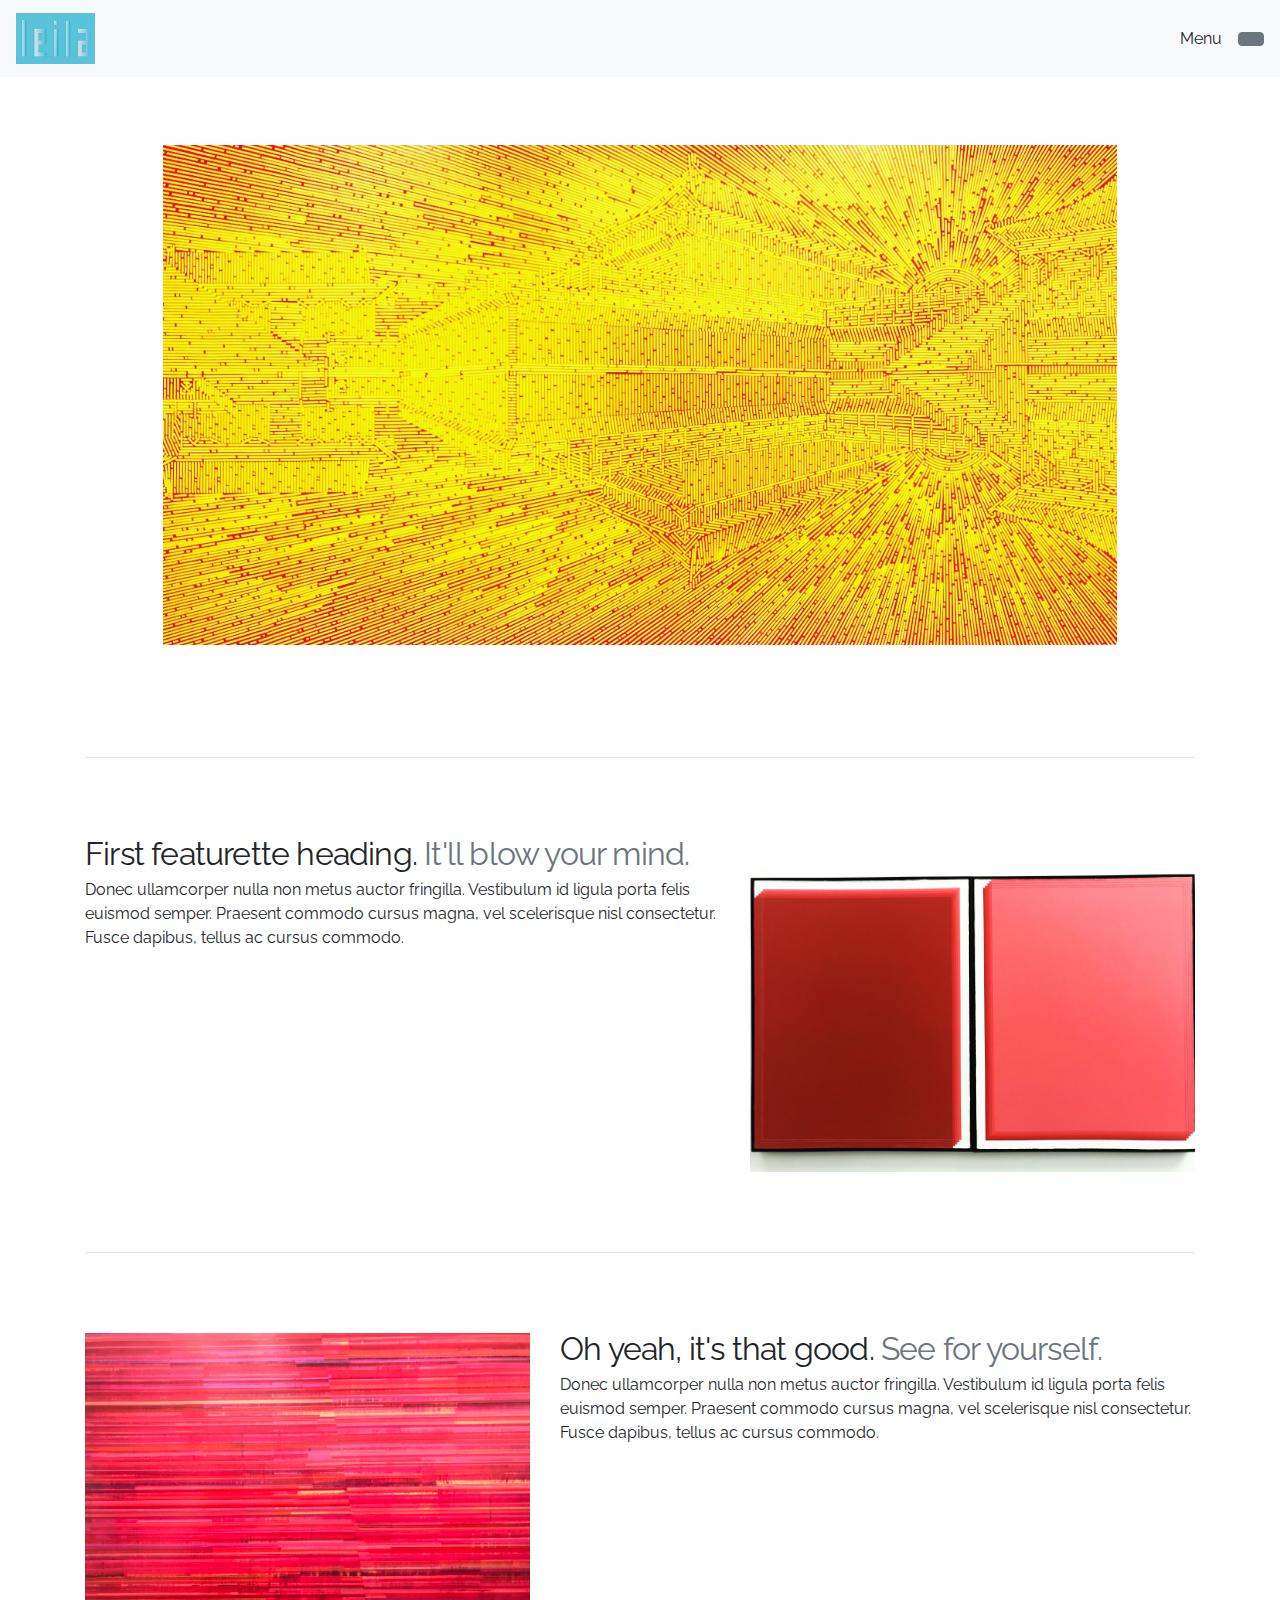
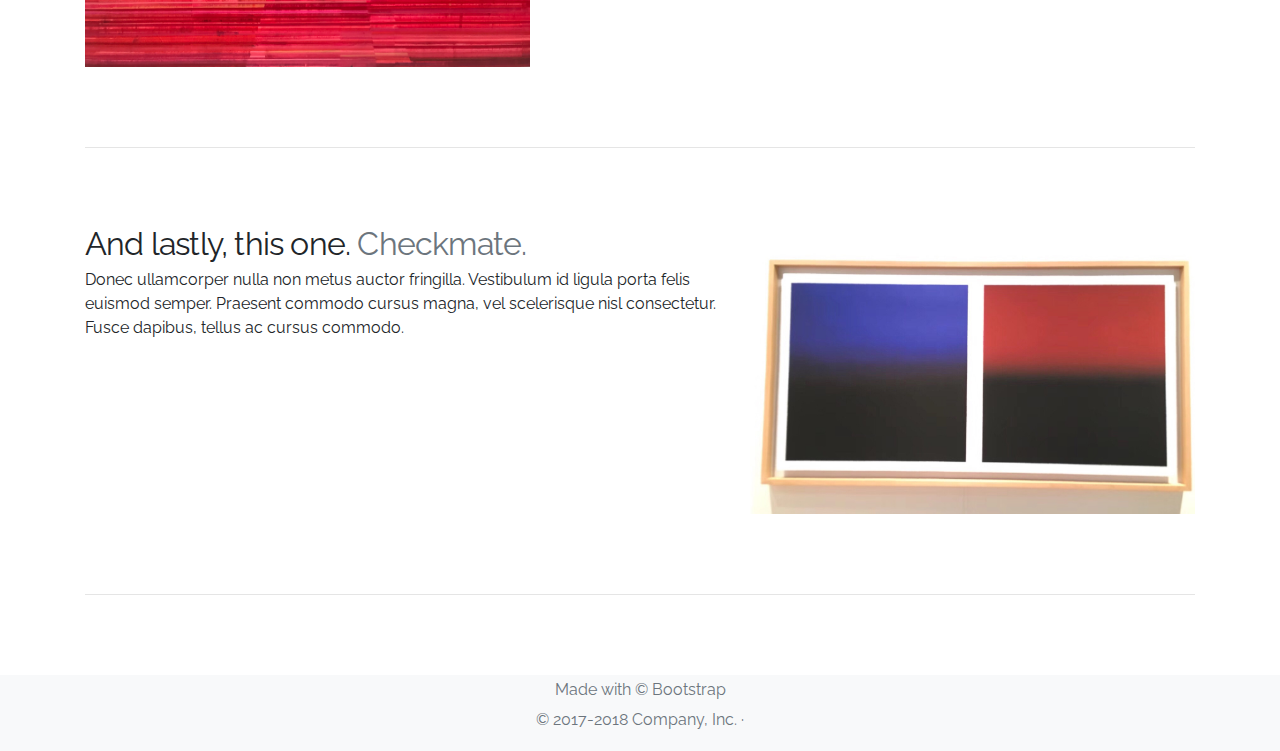
<file: index.html>
<!doctype html>
<html lang="en">
  <head>
    <!-- Required meta tags -->
    <meta charset="utf-8">
    <meta name="viewport" content="width=device-width, initial-scale=1, shrink-to-fit=no">
    <link rel="icon" href="img/favicon.ico">

    <link href="https://fonts.googleapis.com/css?family=Raleway" rel="stylesheet"> 
    <link rel="stylesheet" href="https://use.fontawesome.com/releases/v5.4.2/css/all.css" integrity="sha384-/rXc/GQVaYpyDdyxK+ecHPVYJSN9bmVFBvjA/9eOB+pb3F2w2N6fc5qB9Ew5yIns" crossorigin="anonymous">
    <link rel="stylesheet" href="css/bootstrap.min.css">
    <link rel="stylesheet" href="css/main.css">        

    <title>Leila Art</title>
  </head>
  <body>

    <header id="header">

      <nav class="navbar navbar-light bg-light">
        <div class=justify-content-left>
          <a class="navbar-brand" href="index.html"><img src="img/logo.jpg"></a>
        
        </div>

        <div id="navigation">
          <div class="dropdown">
            <a style="padding-right:12px;">Menu<a/>
            <button class="btn btn-secondary" type="button" data-toggle="dropdown">
              <i class="fas fa-bars"></i>
            </button>
            <div class="dropdown-menu dropdown-menu-right">
              <a class="dropdown-item" href="index.html">Home</a>
              <a class="dropdown-item" href="about.html">About</a>
              <a class="dropdown-item" href="services.html">Services</a>
              <a class="dropdown-item" href="contact.html">Contact</a>
              <!--<a class="dropdown-item" href="blog.html" id = "t2">Blog</a>-->
            </div>
          </div>
        </div>
      </nav>

    </header>

    <main role="main">

      <!-- banner image -->
      <section class="jumbotron text-center">
        <h1 class="jumbotron-heading">
          <img src="img/abstract2.jpg" class="img-fluid mx-auto image-restricted" alt="Abstract 2">
        </h1>
      </section>

      <!-- welcome text -->
      <!--
      <section class="jumbotron text-center">
        <div class="container">
          <h1 class="jumbotron-heading">Add welcome section</h1>
          <p class="lead text-muted">Welcome</p>
        </div>
      </section>
      -->

      <!-- featurettes -->
      <div class="container marketing">
        <hr class="featurette-divider">

        <div class="row featurette">
          <div class="col-md-7">
            <h2 class="featurette-heading-2">First featurette heading. <span class="text-muted">It'll blow your mind.</span></h2>
            <p>Donec ullamcorper nulla non metus auctor fringilla. Vestibulum id ligula porta felis euismod semper. Praesent commodo cursus magna, vel scelerisque nisl consectetur. Fusce dapibus, tellus ac cursus commodo.</p>
          </div>
          <div class="col-md-5">
            <img class="img-fluid mx-auto" src="img/abstract5.jpg" alt="Abstract 5">
          </div>
        </div>

        <hr class="featurette-divider">

        <div class="row featurette">
          <div class="col-md-7 order-md-2">
            <h2 class="featurette-heading-2">Oh yeah, it's that good. <span class="text-muted">See for yourself.</span></h2>
            <p>Donec ullamcorper nulla non metus auctor fringilla. Vestibulum id ligula porta felis euismod semper. Praesent commodo cursus magna, vel scelerisque nisl consectetur. Fusce dapibus, tellus ac cursus commodo.</p>
          </div>
          <div class="col-md-5 order-md-1">
            <img class="img-fluid mx-auto" src="img/abstract1.jpg" alt="Abstract 1">
          </div>
        </div>

        <hr class="featurette-divider">

        <div class="row featurette">
          <div class="col-md-7">
            <h2 class="featurette-heading-2">And lastly, this one. <span class="text-muted">Checkmate.</span></h2>
            <p>Donec ullamcorper nulla non metus auctor fringilla. Vestibulum id ligula porta felis euismod semper. Praesent commodo cursus magna, vel scelerisque nisl consectetur. Fusce dapibus, tellus ac cursus commodo.</p>
          </div>
          <div class="col-md-5">
            <img class="img-fluid mx-auto" src="img/abstract4.jpg" alt="Abstract 4">
          </div>
        </div>

        <hr class="featurette-divider">

        <!-- mailing list -->
        <!--
        <div>
          <form>
            <div class="form-group">
              <label for="subscribeEmail">Subscribe for updates</label>
              <div class="col-7 mailing-list-form">
                <input type="email" class="form-control" id="subscribeEmail" aria-describedby="emailHelp" placeholder="Enter email">
              </div>
              <small id="emailHelp" class="form-text text-muted">We'll never share your email with anyone else.</small>
            </div>
            <button type="submit" class="btn btn-primary">Submit</button>
          </form>
        </div>
      -->

      </div>

    </main>

    <footer class="footer text-muted bg-light">
        <div class="text-center">
          <!--<p class="float-right"><a href="#">Back to top</a></p>-->
          <p>
           Made with &copy; Bootstrap<br>&copy; 2017-2018 Company, Inc. &middot;
          </p>
        </div>
    </footer>
    
    <!-- jQuery first, then Popper.js, then Bootstrap JS -->
    <script src="https://code.jquery.com/jquery-3.3.1.min.js" integrity="sha256-FgpCb/KJQlLNfOu91ta32o/NMZxltwRo8QtmkMRdAu8=" crossorigin="anonymous"></script>
    <script src="https://cdnjs.cloudflare.com/ajax/libs/popper.js/1.14.3/umd/popper.min.js" integrity="sha384-ZMP7rVo3mIykV+2+9J3UJ46jBk0WLaUAdn689aCwoqbBJiSnjAK/l8WvCWPIPm49" crossorigin="anonymous"></script>
    <script src="https://stackpath.bootstrapcdn.com/bootstrap/4.1.3/js/bootstrap.min.js" integrity="sha384-ChfqqxuZUCnJSK3+MXmPNIyE6ZbWh2IMqE241rYiqJxyMiZ6OW/JmZQ5stwEULTy" crossorigin="anonymous"></script>
    <script src="main.js"></script>
    
  </body>
</html>
</file>
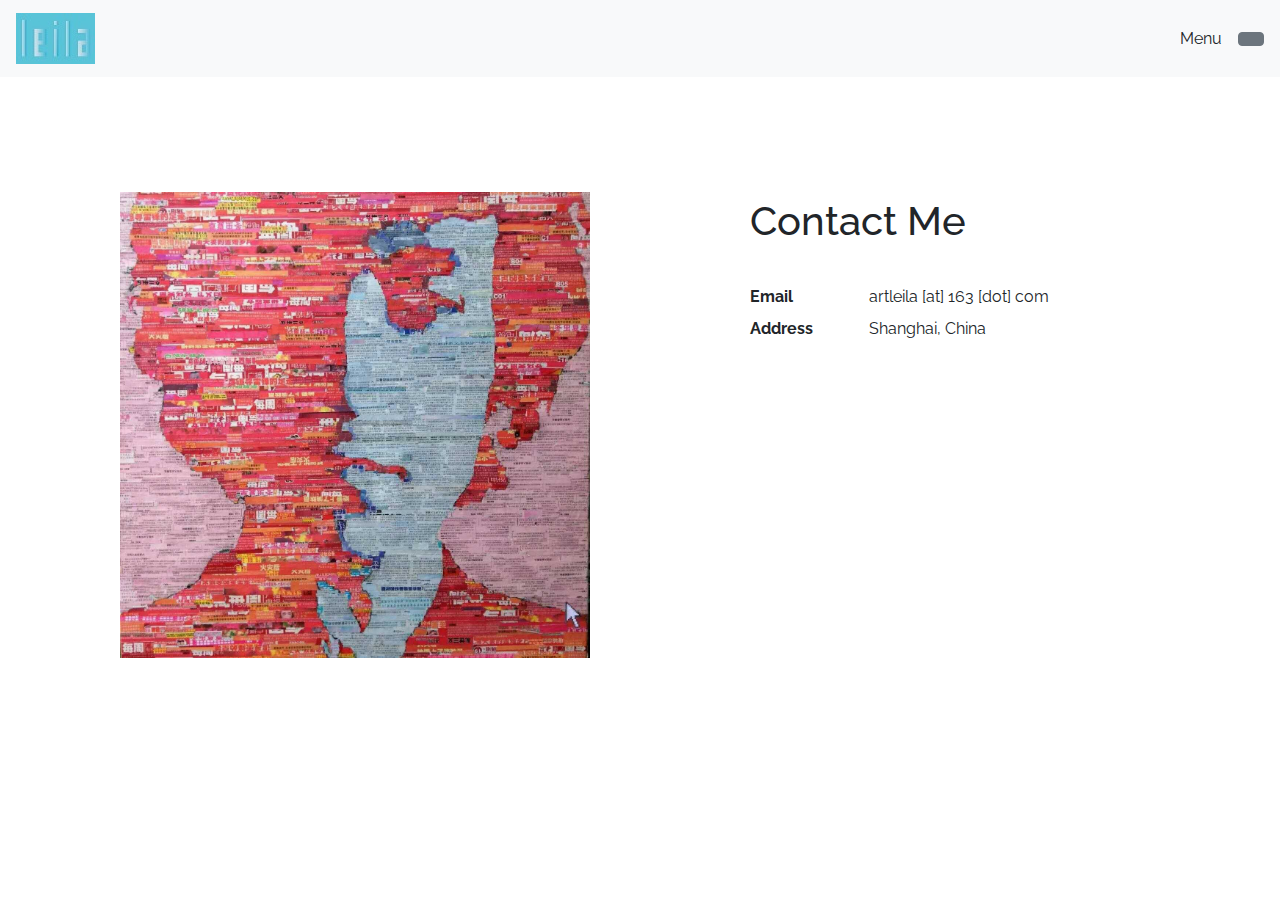
<file: contact.html>
<!doctype html>
<html lang="en">
  <head>
    <!-- Required meta tags -->
    <meta charset="utf-8">
    <meta name="viewport" content="width=device-width, initial-scale=1, shrink-to-fit=no">
    <link rel="icon" href="img/favicon.ico">

    <link href="https://fonts.googleapis.com/css?family=Raleway" rel="stylesheet"> 
    <link rel="stylesheet" href="https://use.fontawesome.com/releases/v5.4.2/css/all.css" integrity="sha384-/rXc/GQVaYpyDdyxK+ecHPVYJSN9bmVFBvjA/9eOB+pb3F2w2N6fc5qB9Ew5yIns" crossorigin="anonymous">
    <link rel="stylesheet" href="css/bootstrap.min.css">
    <link rel="stylesheet" href="css/main.css">    

    <title>Leila Art - Contact Me</title>
  </head>
  <body>

    <header id="header">

      <nav class="navbar navbar-light bg-light">
        <div class=justify-content-left>
          <a class="navbar-brand" href="index.html"><img src="img/logo.jpg"></a>
          
        </div>

        <div id="navigation">
          <div class="dropdown">
            <a style="padding-right:12px;">Menu<a/>
            <button class="btn btn-secondary" type="button" data-toggle="dropdown">
              <i class="fas fa-bars"></i>
            </button>
            <div class="dropdown-menu dropdown-menu-right">
              <a class="dropdown-item" href="index.html">Home</a>
              <a class="dropdown-item" href="about.html">About</a>
              <a class="dropdown-item" href="services.html">Services</a>
              <a class="dropdown-item active" href="contact.html">Contact</a>
              <!--<a class="dropdown-item" href="blog.html" id = "t2">Blog</a>-->
            </div>
          </div>
        </div>
      </nav>

    </header>

    <!-- CONTENT -->
    <main role="main">
      <div class="container">
        <div class="row vert-buffer">
          
          <div class="col-md-6 order-md-1">
            <img src="img/abstract3.jpg" class="img-fluid mx-auto" style="padding:35px;" alt="Abstract 3">
          </div>

          <div class="col-md-1 order-md-2">
          </div>

          <div class="col-md-5 order-md-3">
            
            <h1 style="margin-bottom:40px;margin-top:40px">Contact Me</h1>

            <dl class="row">
              <dt class="col-sm-3">Email</dt>
              <dd class="col-sm-9">&#97;&#114;&#116;&#108;&#101;&#105;&#108;&#97;&#32;&#91;&#97;&#116;&#93;&#32;&#49;&#54;&#51;&#32;&#91;&#100;&#111;&#116;&#93;&#32;&#99;&#111;&#109;</dd>

              <dt class="col-sm-3">Address</dt>
              <dd class="col-sm-9">Shanghai, China</dd>

              <!--<dt class="col-sm-3">Nested List</dt>
              <dd class="col-sm-9">
                <dl class="row">
                  <dt class="col-sm-4">Nested definition list</dt>
                  <dd class="col-sm-8">Aenean posuere, tortor sed cursus feugiat, nunc augue blandit nunc.</dd>
                </dl>
              </dd>
              -->
            </dl>
          
          </div>          

        </div>
      </div>

    </main>

    <!-- Optional JavaScript -->
    <!-- jQuery first, then Popper.js, then Bootstrap JS -->
    <script src="https://code.jquery.com/jquery-3.3.1.min.js" integrity="sha256-FgpCb/KJQlLNfOu91ta32o/NMZxltwRo8QtmkMRdAu8=" crossorigin="anonymous"></script>
    <script src="https://cdnjs.cloudflare.com/ajax/libs/popper.js/1.14.3/umd/popper.min.js" integrity="sha384-ZMP7rVo3mIykV+2+9J3UJ46jBk0WLaUAdn689aCwoqbBJiSnjAK/l8WvCWPIPm49" crossorigin="anonymous"></script>
    <script src="https://stackpath.bootstrapcdn.com/bootstrap/4.1.3/js/bootstrap.min.js" integrity="sha384-ChfqqxuZUCnJSK3+MXmPNIyE6ZbWh2IMqE241rYiqJxyMiZ6OW/JmZQ5stwEULTy" crossorigin="anonymous"></script>
    <script src="main.js"></script>
  </body>
</html>
</file>
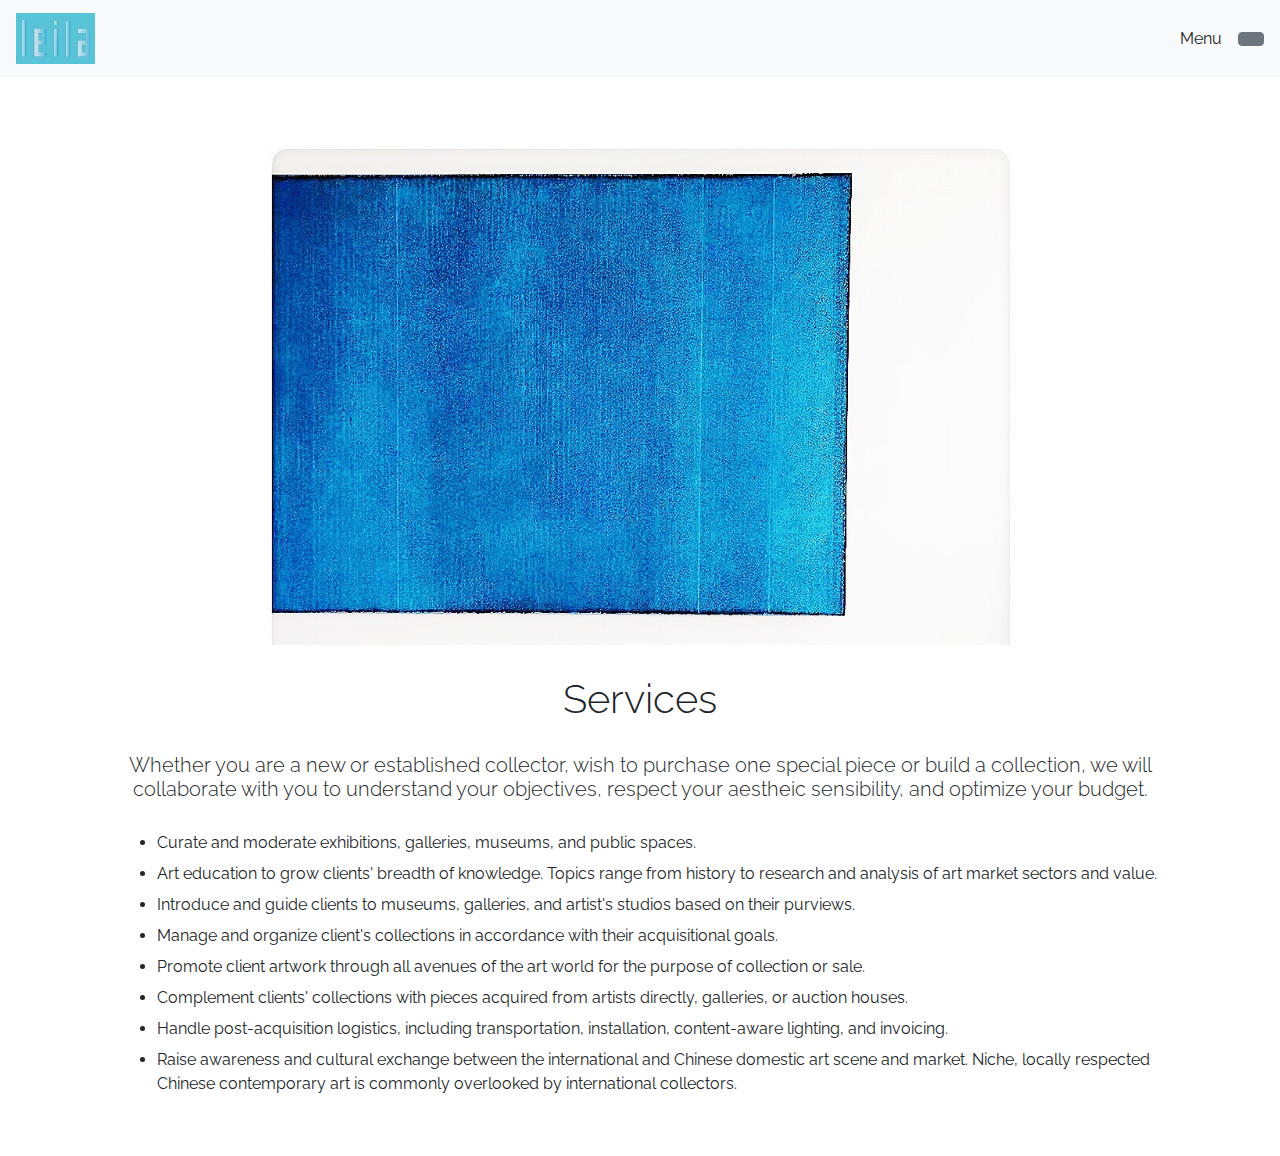
<file: services.html>
<!doctype html>
<html lang="en">
  <head>
    <!-- Required meta tags -->
    <meta charset="utf-8">
    <meta name="viewport" content="width=device-width, initial-scale=1, shrink-to-fit=no">
    <link rel="icon" href="img/favicon.ico">

    <link href="https://fonts.googleapis.com/css?family=Raleway" rel="stylesheet"> 
    <link rel="stylesheet" href="https://use.fontawesome.com/releases/v5.4.2/css/all.css" integrity="sha384-/rXc/GQVaYpyDdyxK+ecHPVYJSN9bmVFBvjA/9eOB+pb3F2w2N6fc5qB9Ew5yIns" crossorigin="anonymous">
    <link rel="stylesheet" href="css/bootstrap.min.css">
    <link rel="stylesheet" href="css/main.css">    

    <title>Leila Art - Services</title>
  </head>
  <body>

    <header id="header">

      <nav class="navbar navbar-light bg-light">
        <div class=justify-content-left>
          <a class="navbar-brand" href="index.html"><img src="img/logo.jpg"></a>
          
        </div>

        <div id="navigation">
          <div class="dropdown">
            <a style="padding-right:12px;">Menu<a/>
            <button class="btn btn-secondary" type="button" data-toggle="dropdown">
              <i class="fas fa-bars"></i>
            </button>
            <div class="dropdown-menu dropdown-menu-right">
              <a class="dropdown-item" href="index.html">Home</a>
              <a class="dropdown-item" href="about.html">About</a>
              <a class="dropdown-item active" href="services.html">Services</a>
              <a class="dropdown-item" href="contact.html">Contact</a>
              <!--<a class="dropdown-item" href="blog.html" id = "t2">Blog</a>-->
            </div>
          </div>
        </div>
      </nav>

    </header>

    <!-- CONTENT -->
    <!-- CONTENT -->
    <main role="main">
      <div class="container">

        <section class="jumbotron text-center">
          <h1 class="jumbotron-heading">
            <img src="img/abstract6.jpg" class="img-fluid mx-auto image-restricted" alt="Abstract 6">
          </h1>

          <h1 class="jumbotron-heading" style="margin-top:30px">
            Services
          </h1>

          <h1 style="margin-top:30px;">
            <p class="lead">Whether you are a new or established collector, wish to purchase one  special piece or build a collection, we will collaborate with you to understand your objectives, respect your aestheic sensibility, and optimize your budget.
            </p>
          </h1>
          <p style="margin-top:30px;">
            <ul style="text-align:left">

              <li>Curate and moderate exhibitions, galleries, museums, and public spaces.</li>
              <li>Art education to grow clients' breadth of knowledge. Topics range from history to research and analysis of art market sectors and value.</li>
              <li>Introduce and guide clients to museums, galleries, and artist's studios based on their purviews.</li>
              <li>Manage and organize client's collections in accordance with their acquisitional goals.</li>
              <li>Promote client artwork through all avenues of the art world for the purpose of collection or sale.</li>
              <li>Complement clients' collections with pieces acquired from artists directly, galleries, or auction houses.</li>
              <li>Handle post-acquisition logistics, including transportation, installation, content-aware lighting, and invoicing.</li>
              <li>Raise awareness and cultural exchange between the international and Chinese domestic art scene and market. Niche, locally respected Chinese contemporary art is commonly overlooked by international collectors.</li>
              
            </ul>
          </p>
        </section>

      </div>
    </main>

    <!-- Optional JavaScript -->
    <!-- jQuery first, then Popper.js, then Bootstrap JS -->
    <script src="https://code.jquery.com/jquery-3.3.1.min.js" integrity="sha256-FgpCb/KJQlLNfOu91ta32o/NMZxltwRo8QtmkMRdAu8=" crossorigin="anonymous"></script>
    <script src="https://cdnjs.cloudflare.com/ajax/libs/popper.js/1.14.3/umd/popper.min.js" integrity="sha384-ZMP7rVo3mIykV+2+9J3UJ46jBk0WLaUAdn689aCwoqbBJiSnjAK/l8WvCWPIPm49" crossorigin="anonymous"></script>
    <script src="https://stackpath.bootstrapcdn.com/bootstrap/4.1.3/js/bootstrap.min.js" integrity="sha384-ChfqqxuZUCnJSK3+MXmPNIyE6ZbWh2IMqE241rYiqJxyMiZ6OW/JmZQ5stwEULTy" crossorigin="anonymous"></script>
    <script src="main.js"></script>
  </body>
</html>
</file>
<file: css/main.css>
:root {
  --jumbotron-padding-y: 3rem;
}

body {
    padding-bottom: 20px;
    font-family: 'Raleway', sans-serif;
}

li {
  margin:7px 0;
}

.footer {
  position: absolute;
  width: 100%;
  line-height: 30px; /* Vertically center the text there */
}

.vert-buffer {
  margin-top: 80px;
}

.image-restricted {
  max-height: 500px;
}

.about-text {
  line-height:1.75;
}

/* ----- Jumbotron ----- */

.jumbotron {
  padding-top: var(--jumbotron-padding-y);
  padding-bottom: var(--jumbotron-padding-y);
  margin-bottom: 0;
  background-color: #fff;
}
@media (min-width: 576px) {
  .jumbotron {
    padding-top: calc(var(--jumbotron-padding-y) * 1);
    padding-bottom: calc(var(--jumbotron-padding-y) * 0.5);
  }
}

.jumbotron p:last-child {
  margin-bottom: 0;
}

.navbar {
  margin-bottom: 20px;
}

.jumbotron-heading {
  font-weight: 300;
}

/* ----- Featurettes ----- */

.marketing .col-lg-4 {
  margin-bottom: 1.5rem;
  text-align: center;
}
.marketing h2 {
  font-weight: 400;
}
.marketing .col-lg-4 p {
  margin-right: .75rem;
  margin-left: .75rem;
}

.featurette-divider {
  margin: 5rem 0;
}

.featurette-heading {
  font-weight: 300;
  line-height: 1;
  letter-spacing: -.05rem;
}

.featurette-heading-2{
  font-weight: 200;
  line-height: 1;
  letter-spacing: -.05rem;
}

/* ----- Mailing list ----- */

.mailing-list-form {
    padding-left: 0px; /* overrides bootstrap col-# padding */
}
</file>
